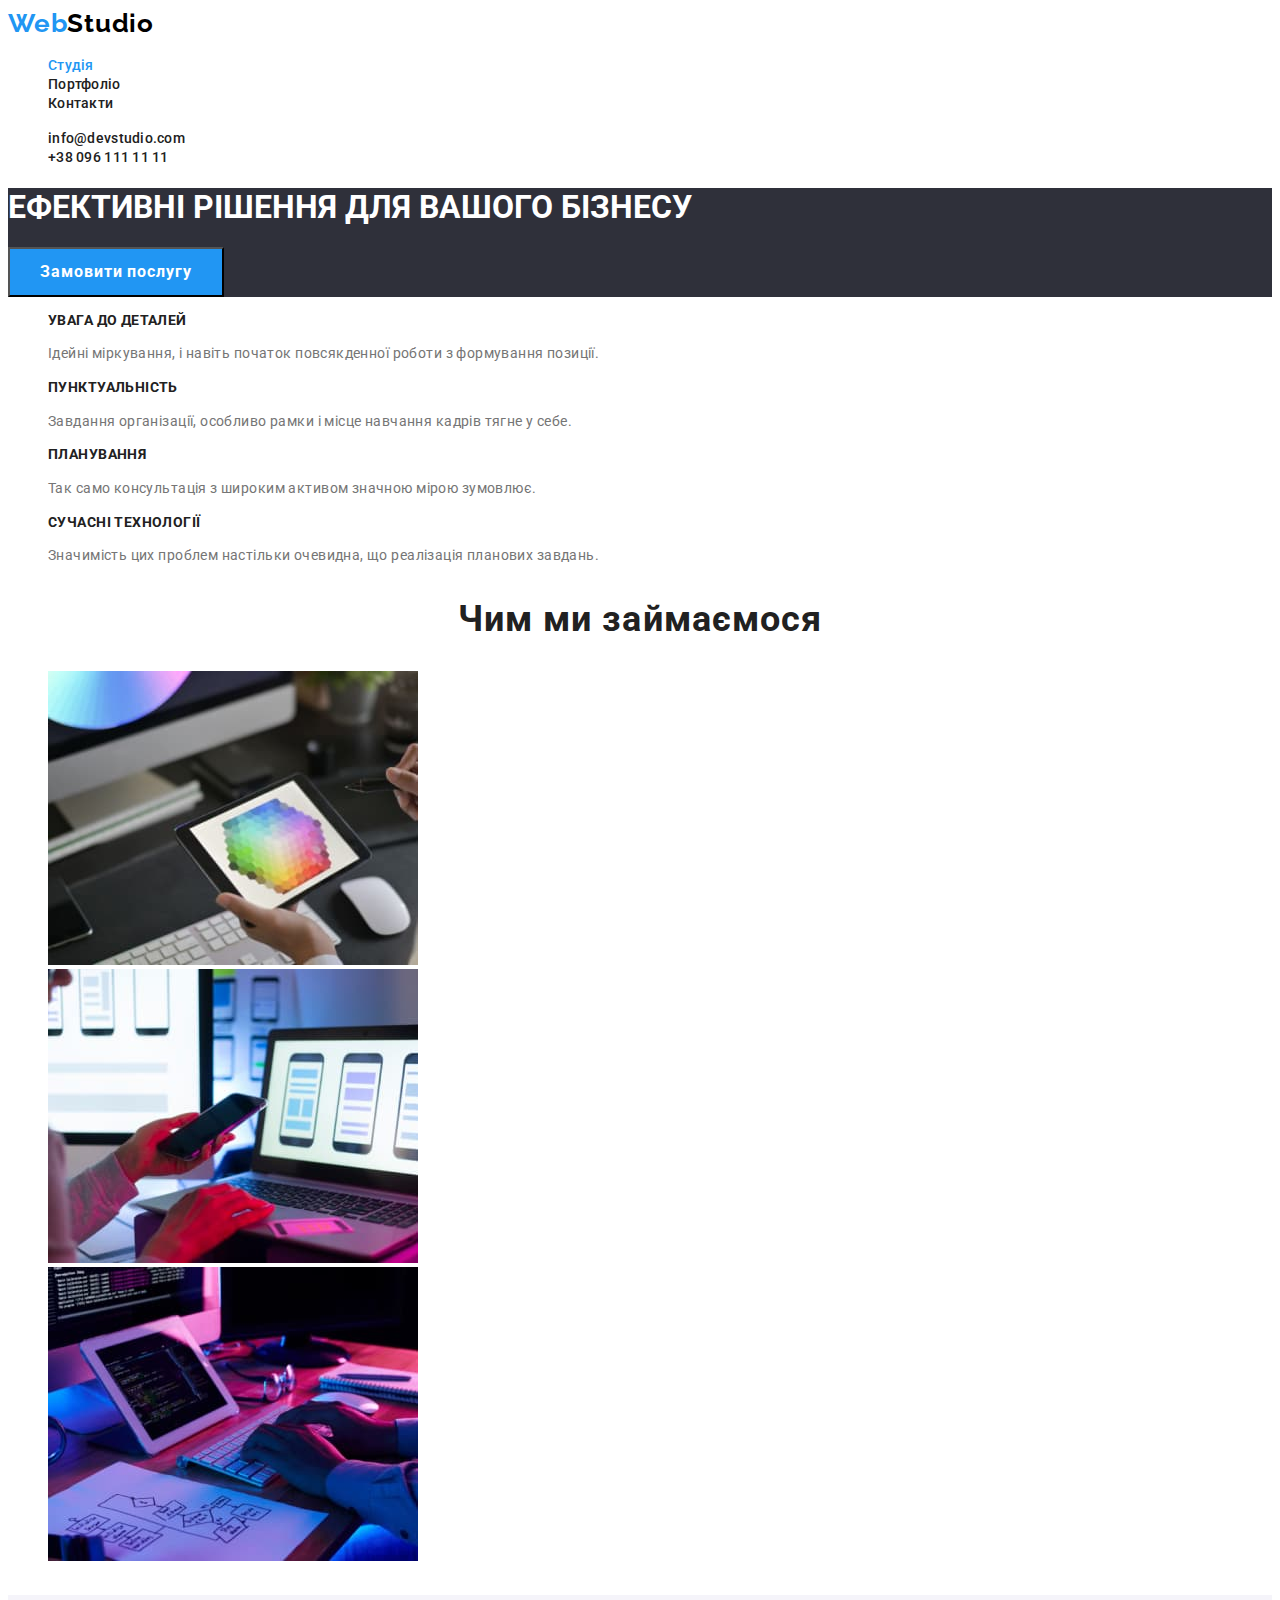
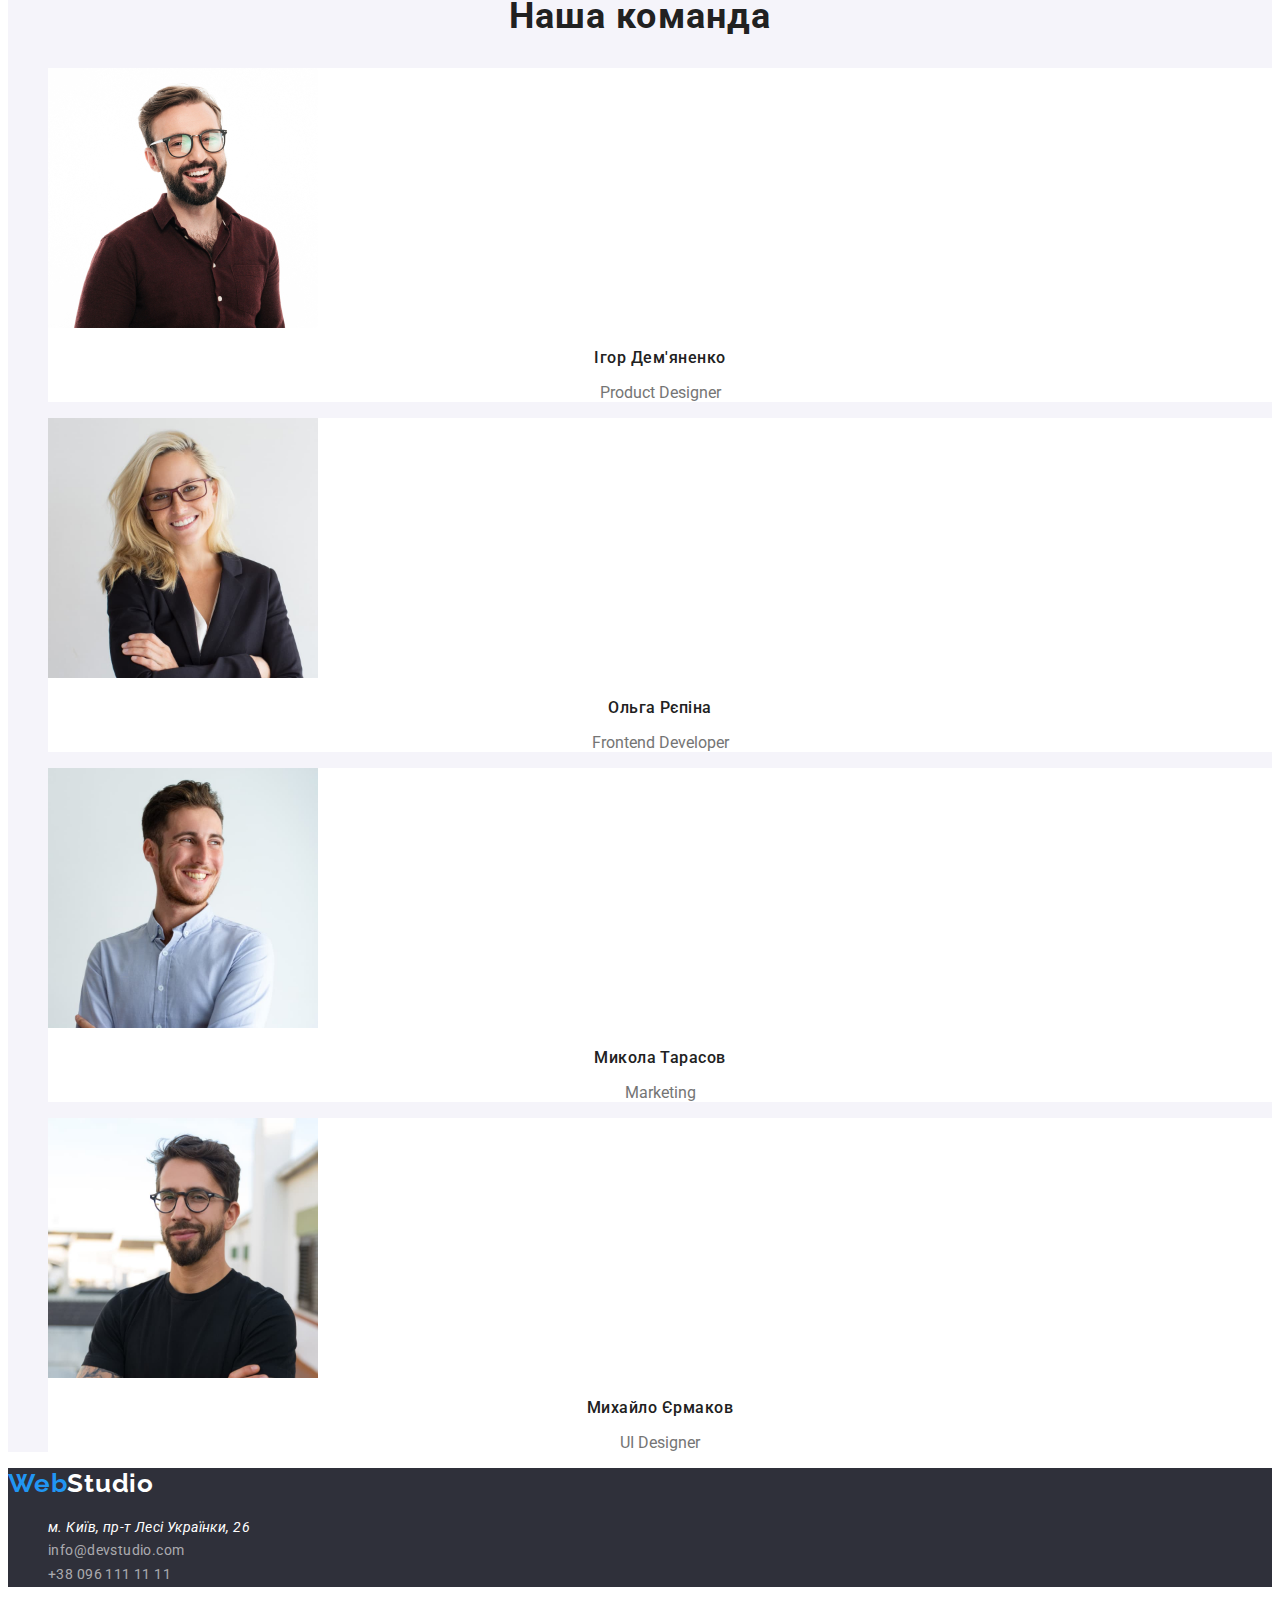
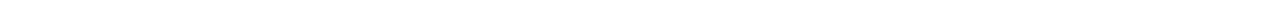
<file: index.html>
<!DOCTYPE html>
<html lang="uk">
<head>
    <meta charset="UTF-8">
    <meta http-equiv="X-UA-Compatible" content="IE=edge">
    <meta name="viewport" content="width=device-width, initial-scale=1.0">
    <title>WebStudio</title>
    <link rel="preconnect" href="https://fonts.googleapis.com">
    <link rel="preconnect" href="https://fonts.gstatic.com" crossorigin>
    <link href="https://fonts.googleapis.com/css2?family=Raleway:wght@700&family=Roboto:wght@400;500;700;900&display=swap"
        rel="stylesheet">
    <link rel="stylesheet" href="./css/styles.css">
</head>
<body>
    <!-- Хедер -->
    <header class="header">
        <nav class="nav">
            <a class="logo" href="/">Web<span class="logoheader">Studio</span></a>
            <ul class="list nav-list">
                <li class="item"><a class="link nav-link current" href="./index.html">Студія</a></li>
                <li class="item"><a class="link nav-link" href="./portfolio.html">Портфоліо</a></li>
                <li class="item"><a class="link nav-link" href="">Контакти</a></li>
            </ul>
        </nav>
            <ul class="list nav-list">
                <li class="item"><a class="link nav-link" href="mailto:info@devstudio.com">info@devstudio.com</a></li>
                <li class="item"><a class="link nav-link" href="tel:+380961111111">+38 096 111 11 11</a></li>
            </ul>   
        
    </header>
<!-- Мейн -->
    <main class="main">
            <section class="hero">
                <h1 class="hero-title">Ефективні рішення для вашого бізнесу</h1>
                    <button class="hero-button" type="button">Замовити послугу</button>
            </section>
        <section class="features">
            <h2 class="features-title visually-hidden">Особливості</h2>
            <ul class="list features-list">
                <li class="features-item">
                    <h3 class="features-subtitle">Увага до деталей</h3>
                    <p class="features-text">Ідейні міркування, і навіть початок повсякденної роботи з формування позиції.</p>
                </li>
                <li class="features-item">
                    <h3 class="features-subtitle">Пунктуальність</h3>
                    <p class="features-text">Завдання організації, особливо рамки і місце навчання кадрів тягне у себе.</p>
                </li>
                <li class="features-item">
                    <h3 class="features-subtitle">Планування</h3>
                    <p class="features-text">Так само консультація з широким активом значною мірою зумовлює.</p>
                </li>
                <li class="features-item">
                    <h3 class="features-subtitle">Сучасні технології</h3>
                    <p class="features-text">Значимість цих проблем настільки очевидна, що реалізація планових завдань.</p>
                </li>
            </ul>
        </section>
        <section class="examples">
            <h2 class="examples-title">Чим ми займаємося</h2>
            <ul class="list examples-list">
                <li class="examples-item"><img src="./images/work1.jpg" alt="Приклад робіт" width="370" height="294"></li>
                <li class="examples-item"><img src="./images/work2.jpg" alt="Приклад робіт" width="370" height="294"></li>
                <li class="examples-item"><img src="./images/work3.jpg" alt="Приклад робіт" width="370" height="294"></li>
            </ul>
        </section>
        <section class="team">
            <h2 class="team-title">Наша команда</h2>
            <ul class="list team-list">
                <li class="team-item">
                    <img src="./images/team1.jpg" alt="Продакт дизайнер" width="270">
                    <h3 class="team-subtitle">Ігор Дем'яненко</h3>
                    <p class="team-text">Product Designer</p>
                </li>
                <li class="team-item">
                    <img src="./images/team2.jpg" alt="Фронтенд розробник" width="270">
                    <h3 class="team-subtitle">Ольга Рєпіна</h3>
                    <p class="team-text">Frontend Developer</p>
                </li>
                <li class="team-item">
                    <img src="./images/team3.jpg" alt="Маркетинг" width="270">
                    <h3 class="team-subtitle">Микола Тарасов</h3>
                    <p class="team-text">Marketing</p>
                </li>
                <li class="team-item">
                    <img src="./images/team4.jpg" alt="Дизайнер" width="270">
                    <h3 class="team-subtitle">Михайло Єрмаков</h3>
                    <p class="team-text">UI Designer</p>
                </li>
            </ul>
        </section>
    </main>
<!-- Футер -->
    <footer class="footer">
            <a class="logo" href="/">Web<span class="logofooter">Studio</span></a>
        <address class="address">
            <ul class="list address-list">
                <li class="address-item"><a class="link address-map" href="https://goo.gl/maps/CPtrU1FHBa2aNyZL9" target="_blank" rel="noopener noreferrer nofollow">м. Київ, пр-т Лесі
                    Українки, 26</a></li>
                <li class="address-item"><a class="link address-link" href="mailto:info@devstudio.com">info@devstudio.com</a></li>
                <li class="address-item"><a class="link address-link" href="tel:+380961111111">+38 096 111 11 11</a></li>
            </ul>
        </address>
    </footer>
</body>
</html>
</file>
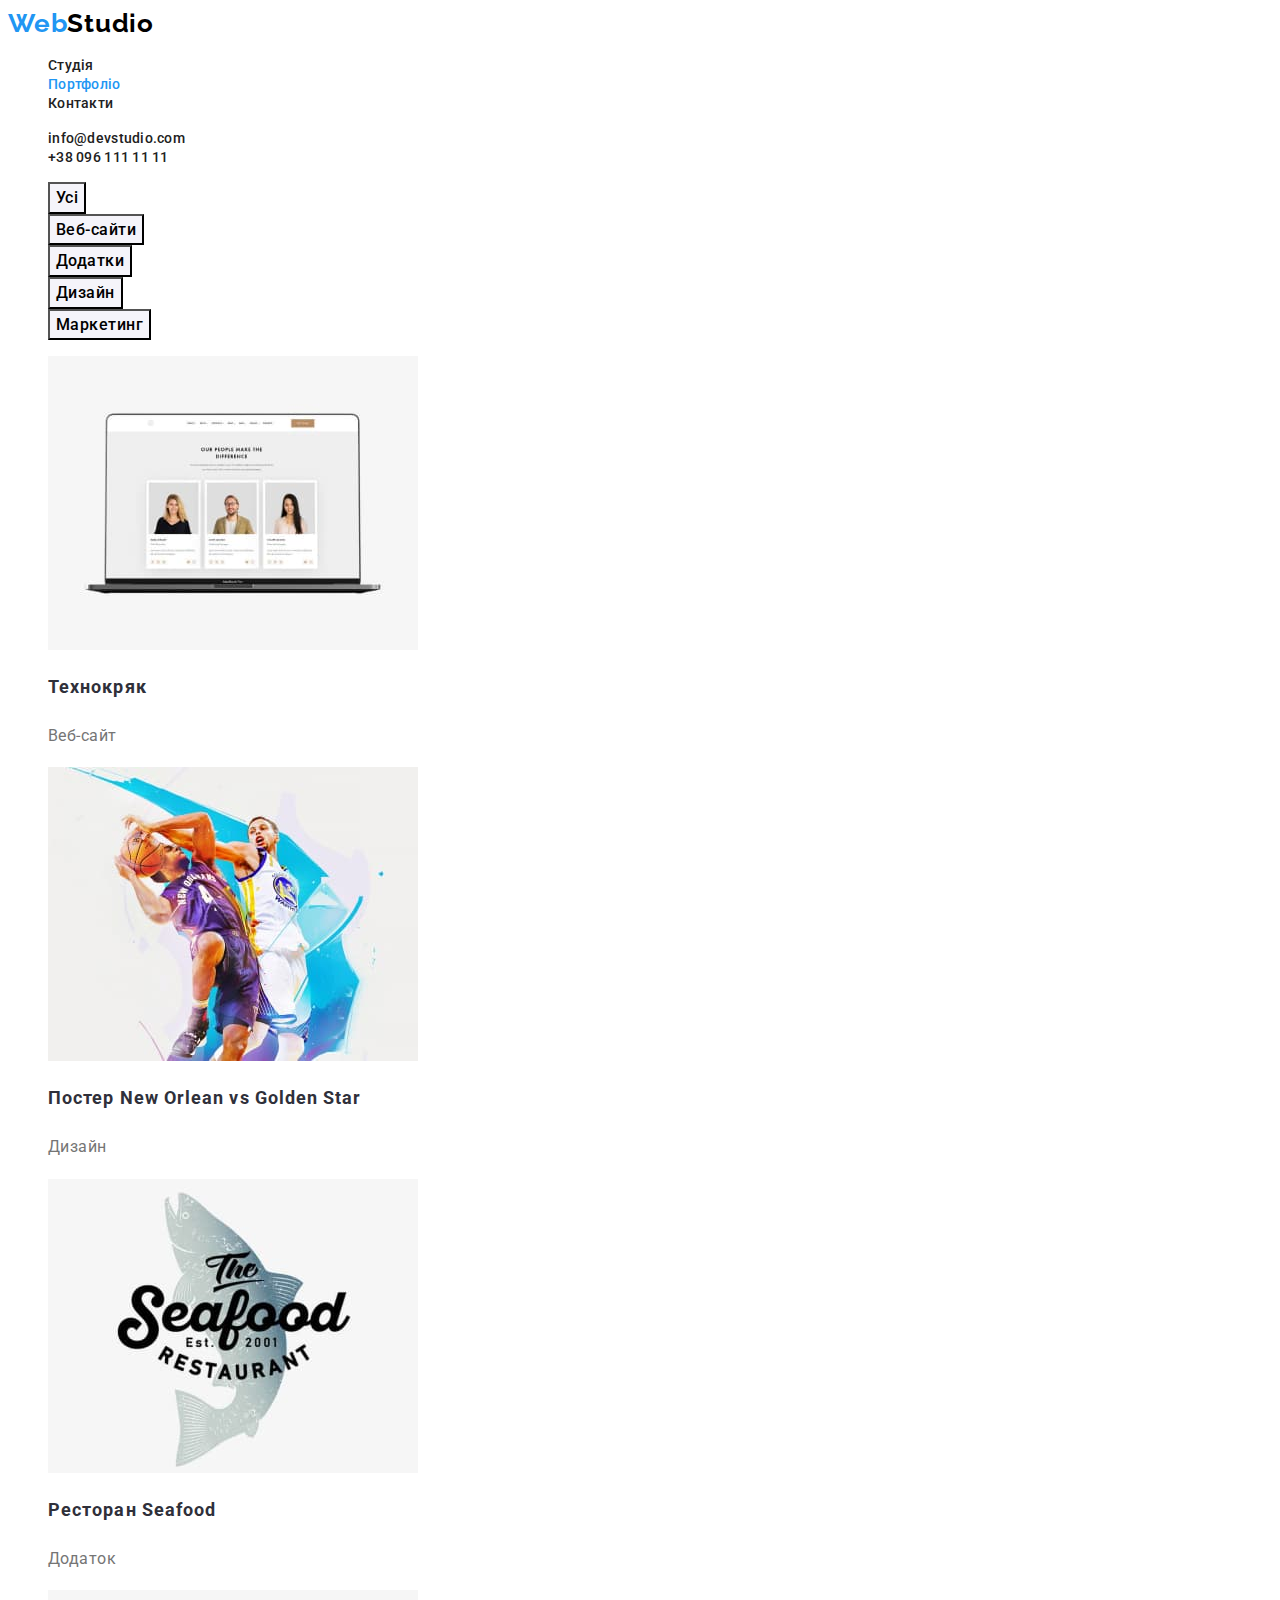
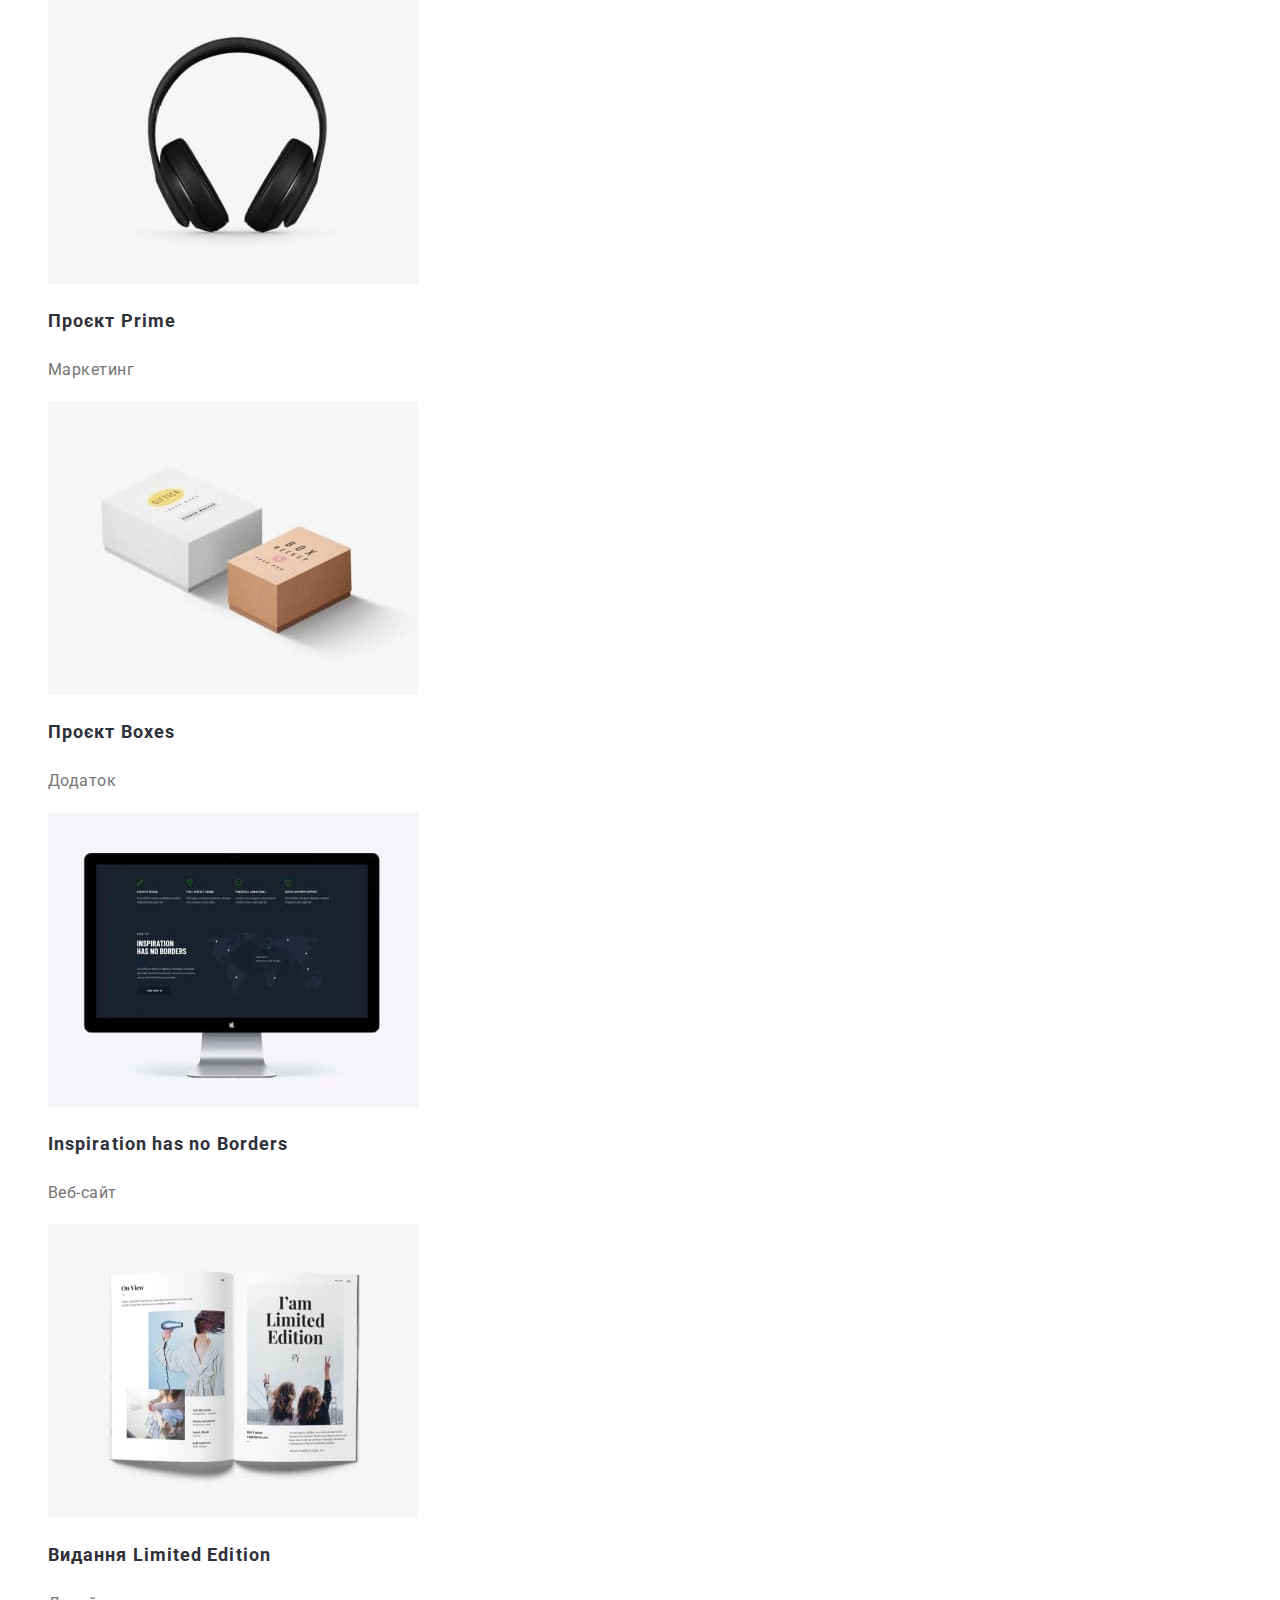
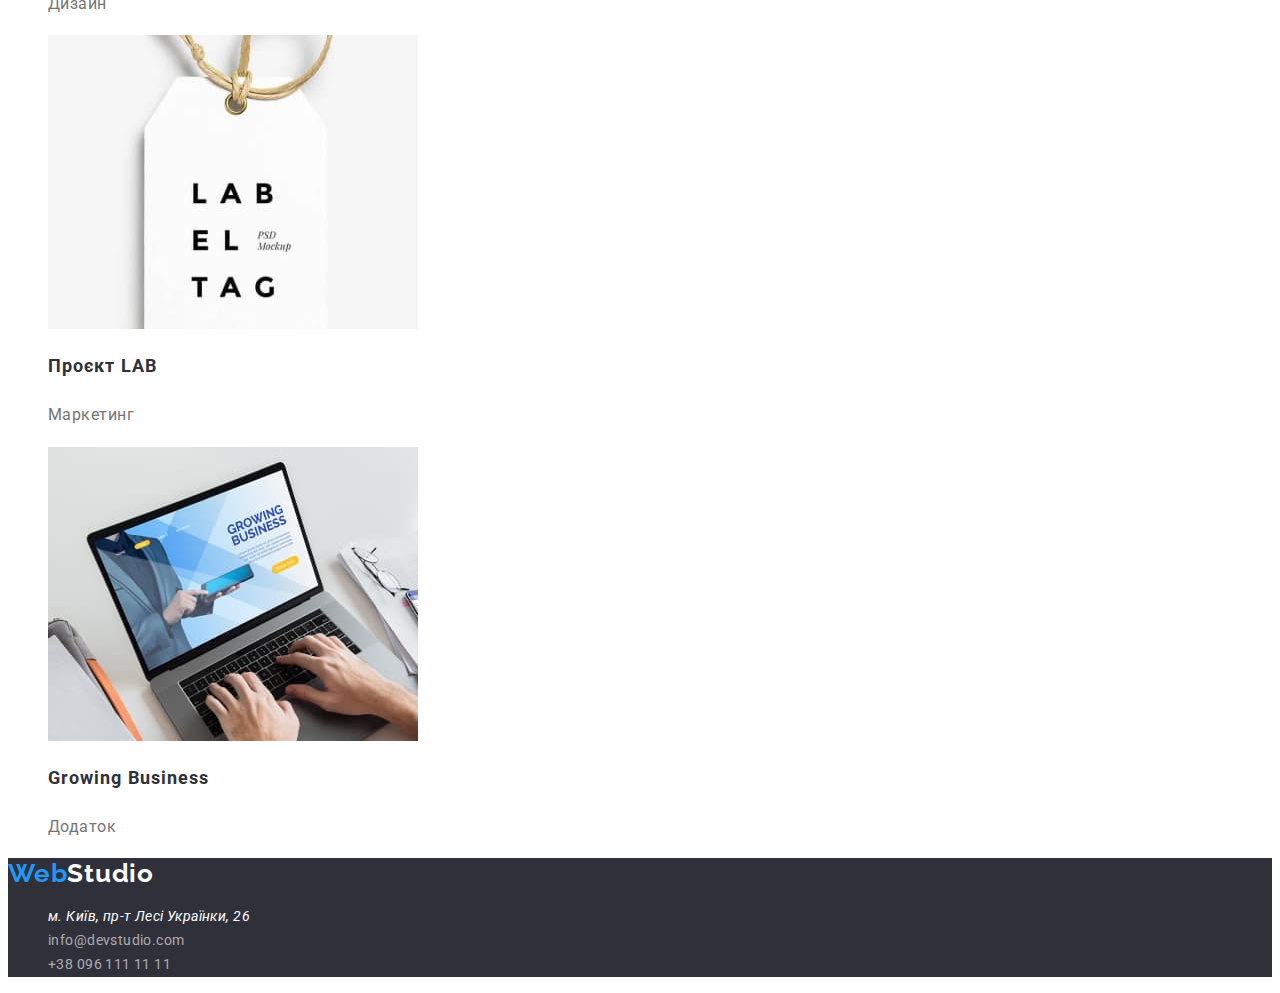
<file: portfolio.html>
<!DOCTYPE html>
<html lang="uk">

<head>
    <meta charset="UTF-8">
    <meta http-equiv="X-UA-Compatible" content="IE=edge">
    <meta name="viewport" content="width=device-width, initial-scale=1.0">
    <title>portfolio</title>
    <link rel="preconnect" href="https://fonts.googleapis.com">
    <link rel="preconnect" href="https://fonts.gstatic.com" crossorigin>
    <link href="https://fonts.googleapis.com/css2?family=Raleway:wght@700&family=Roboto:wght@400;500;700;900&display=swap"
        rel="stylesheet">
    <link rel="stylesheet" href="./css/styles.css">
</head>

<body>
    <!-- Хедер -->
    <header class="header">
        <nav class="nav">
            <a class="logo" href="/">Web<span class="logoheader">Studio</span></a>
            <ul class="list nav-list">
                <li class="nav-item"><a class="link nav-link" href="./index.html">Студія</a></li>
                <li class="nav-item"><a class="link nav-link current" href="./portfolio.html">Портфоліо</a></li>
                <li class="nav-item"><a class="link nav-link" href="">Контакти</a></li>
            </ul>
        </nav>
        <ul class="list nav-list">
            <li class="nav-item"><a class="link nav-link" href="mailto:info@devstudio.com">info@devstudio.com</a></li>
            <li class="nav-item"><a class="link nav-link" href="tel:+380961111111">+38 096 111 11 11</a></li>
        </ul>

    </header>
<!-- Мейн -->
  <main class="main">
    <section class="portfolio"></section>
    <h1 class="title visually-hidden">Портфоліо</h1>
    <ul class="list main-list">
        <li class="main-item"><button class="portfolio-button" type="button">Усі</button></li>
        <li class="main-item"><button class="portfolio-button" type="button">Веб-сайти</button></li>
        <li class="main-item"><button class="portfolio-button" type="button">Додатки</button></li>
        <li class="main-item"><button class="portfolio-button" type="button">Дизайн</button></li>
        <li class="main-item"><button class="portfolio-button" type="button">Маркетинг</button></li> 
    </ul>
        <ul class="list portfolio-list">
            <li class="portfolio-item">
                <a class="link portfolio-link" href="#">
                    <img src="./images/portfolio1.jpg" alt="Екран ноутбука" width="370" height="294">
                    <h2 class="portfolio-title">Технокряк</h2>
                    <p class="portfolio-subtitle">Веб-сайт</p>
                </a> 
            </li>
            <li class="portfolio-item">
                <a class="link portfolio-link" href="#">
                    <img src="./images/portfolio2.jpg" alt="Два баскетболіста в боротьбі за м'яч" width="370" height="294">
                    <h2 class="portfolio-title">Постер New Orlean vs Golden Star</h2>
                    <p class="portfolio-subtitle">Дизайн</p>
                </a>
            </li>
            <li class="portfolio-item">
                <a class="link portfolio-link" href="#">
                    <img src="./images/portfolio3.jpg" alt="Назва ресторану на фоні риби" width="370" height="294">
                    <h2 class="portfolio-title">Ресторан Seafood</h2>
                    <p class="portfolio-subtitle">Додаток</p>
                </a>
            </li>
            <li class="portfolio-item">
                <a class="link portfolio-link" href="#">
                    <img src="./images/portfolio4.jpg" alt="Навушники" width="370" height="294">
                    <h2 class="portfolio-title">Проєкт Prime</h2>
                    <p class="portfolio-subtitle">Маркетинг</p>
                </a>
            </li>
            <li class="portfolio-item">
                <a class="link portfolio-link" href="#">
                    <img src="./images/portfolio5.jpg" alt="Дві коробки" width="370" height="294">
                    <h2 class="portfolio-title">Проєкт Boxes</h2>
                    <p class="portfolio-subtitle">Додаток</p>
                </a>
            </li>
            <li class="portfolio-item">
                <a class="link portfolio-link" href="#">
                    <img src="./images/portfolio6.jpg" alt="Монітор комп'ютера" width="370" height="294">
                    <h2 class="portfolio-title">Inspiration has no Borders</h2>
                    <p class="portfolio-subtitle">Веб-сайт</p>
                </a>
            </li>
            <li class="portfolio-item">
                <a class="link portfolio-link" href="#">
                    <img src="./images/portfolio7.jpg" alt="Розгорнута книжка" width="370" height="294">
                    <h2 class="portfolio-title">Видання Limited Edition</h2>
                    <p class="portfolio-subtitle">Дизайн</p>
                </a>
            </li>
            <li class="portfolio-item">
                <a class="link portfolio-link" href="#">
                    <img src="./images/portfolio8.jpg" alt="Табличка з написом" width="370" height="294">
                    <h2 class="portfolio-title">Проєкт LAB</h2>
                    <p class="portfolio-subtitle">Маркетинг</p>
                </a>
            </li>
            <li class="portfolio-item">
                <a class="link portfolio-link" href="#">
                    <img src="./images/portfolio9.jpg" alt="Людина працює за ноутбуком" width="370" height="294">
                    <h2 class="portfolio-title">Growing Business</h2>
                    <p class="portfolio-subtitle">Додаток</p>
                </a>
            </li>
        </ul>
    </section>
  </main>
<!-- Футер -->
    <footer class="footer">
        <a class="logo" href="/">Web<span class="logofooter">Studio</span></a>
        <address class="address">
            <ul class="list address-list">
                <li class="address-item"><a class="link address-map" href="https://goo.gl/maps/CPtrU1FHBa2aNyZL9"
                        target="_blank" rel="noopener noreferrer nofollow">м. Київ, пр-т Лесі
                        Українки, 26</a></li>
                <li class="address-item"><a class="link address-link"
                        href="mailto:info@devstudio.com">info@devstudio.com</a></li>
                <li class="address-item"><a class="link address-link" href="tel:+380961111111">+38 096 111 11 11</a></li>
            </ul>
        </address>
    </footer>
</body>

</html>
</file>
<file: css/styles.css>
:root {
    --color-primery:#212121;
    --color-secondary:#757575;
    --color-action-primery:#2196F3;
    --color-light-primery:#FFF;
    --color-light-secondary:#F5F4FA;
    --color-dark-secondary:#000000;
    --color-dark-primery:#2F303A;
    --color-action-secondary: #188CE8;
}

body {
    background-color:var(--color-light-primery);
    color:var(--color-primery);

    font-family: 'Roboto', sans-serif;

}
.list {
    list-style: none;
}
.visually-hidden {
    position: absolute;
    white-space: nowrap;
    width: 1px;
    height: 1px;
    overflow: hidden;
    border: 0;
    padding: 0;
    clip: rect(0 0 0 0);
    clip-path: inset(50%);
    margin: -1px;
}
.link {
    text-decoration: none;
}
/* Header section */
.logo {
    font-family: 'Raleway', sans-serif;
        font-weight: 700;
        font-size: 26px;
        line-height: 1.2;
        letter-spacing: 0.03em;
    color: var(--color-action-primery);
    text-decoration: none;
}
.logoheader {
    color: var(--color-dark-secondary);
}
.nav-link {
        font-weight: 500;
        font-size: 14px;
        line-height: 1.1;
        letter-spacing: 0.02em;
    color:var(--color-primery);
}

.nav-link:hover, 
.nav-link:focus {
color:var(--color-action-primery);

}

.nav-link.current {
    color: var(--color-action-primery);
}
/* Hero section */
.hero {
    background-color:var(--color-dark-primery);
    color: var(--color-light-primery);
    
        
}
.hero-title {
    text-transform: uppercase;
}
.hero-button {
    font-family: inherit;
        font-weight: 700;
        font-size: 16px;
        line-height: 1.9;
        letter-spacing: 0.06em;
background-color: var(--color-action-primery);
color: var(--color-light-primery);
    width: 216px;
    height: 50px;
    cursor: pointer;
}
.hero-button:hover,
.hero-button:focus {
    color: var(--color-light-primery);
    background-color: var(--color-action-secondary);
}
/* features section */
.features-subtitle {
    font-weight: 700;
    font-size: 14px;
        line-height: 1.1;
        letter-spacing: 0.03em;
    text-transform:uppercase;
}
.features-text {
        font-size: 14px;
        line-height: 1.7;
        letter-spacing: 0.03em;
    color: var(--color-secondary);
}
/* examples section */
.examples-title {
    font-size: 36px;
        line-height: 1.2;
        text-align: center;
        letter-spacing: 0.03em;
}

/* team section */
.team {
background-color: var(--color-light-secondary);
}
.team-title {
        font-size: 36px;
        line-height: 1.2;
        text-align: center;
        letter-spacing: 0.03em;
        
}
.team-item {
    background-color: var(--color-light-primery);
}
.team-subtitle{
    font-weight: 500;
        font-size: 16px;
        line-height: 1.2;
        text-align: center;
        letter-spacing: 0.03em;
}
.team-text {
    text-align: center;
    color: var(--color-secondary);
}
/* footer section */
.footer {
    background-color: var(--color-dark-primery);
}
.logofooter {
    color: var(--color-light-primery);
}
.address-map {
        font-size: 14px;
        line-height: 1.7;
        letter-spacing: 0.03em;
    color: var(--color-light-primery);
}
.address-link {
    font-style: normal;
        font-size: 14px;
        line-height: 1.7;
        letter-spacing: 0.03em;
    color: rgba(255, 255, 255, 0.6);
}
.address-link:hover, :focus,
.address-map:hover, :focus {
    color: var(--color-action-primery);
}
/* portfolio button */
.portfolio-button {
    font-family: inherit;
        font-weight: 500;
        font-size: 16px;
        line-height: 1.6;
        text-align: center;
        letter-spacing: 0.03em;
    background-color:var(--color-light-secondary);
    cursor: pointer;
}
.portfolio-button:hover,
 .portfolio-button:focus {
background-color: var(--color-action-primery);
color: var(--color-light-primery);
}
 
/* portfolio section */
.portfolio-title {
    font-size: 18px;
        line-height: 2;
        letter-spacing: 0.06em;
    color: var(--color-dark-primery);
}
.portfolio-subtitle {
    font-weight: 400;
        font-size: 16px;
        line-height: 1.9;
        letter-spacing: 0.03em;
    color: var(--color-secondary);
}
.portfolio-link {
    cursor: default;
}
</file>
